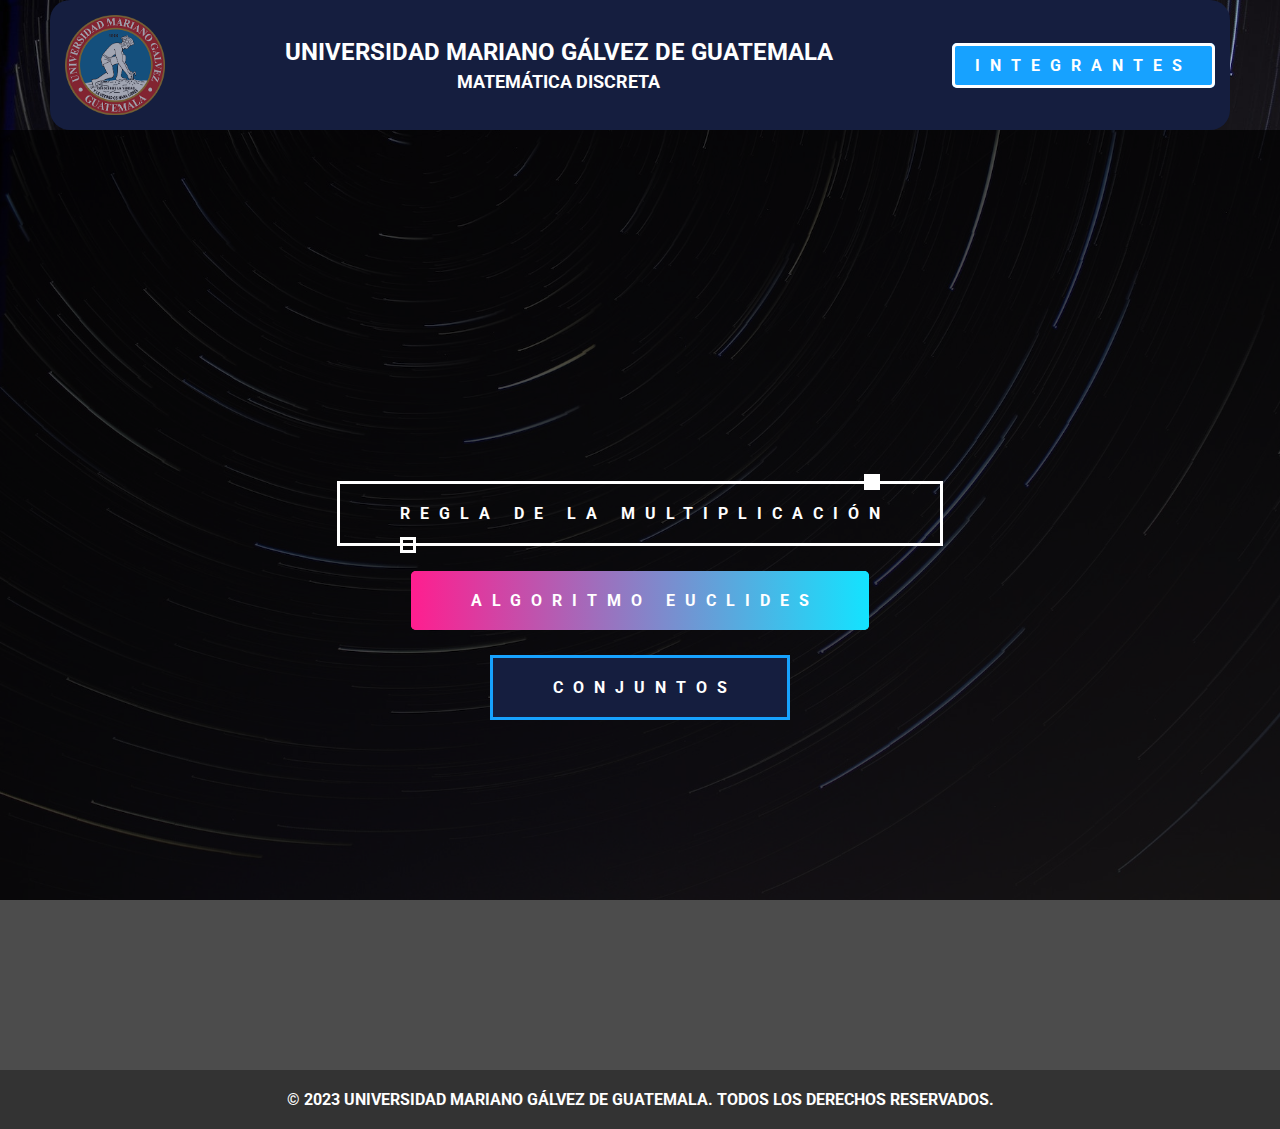
<file: index.html>
<!DOCTYPE html>
<html lang="en">
<head>
    <meta charset="UTF-8">
    <meta name="viewport" content="width=device-width, initial-scale=1.0">
    <link rel="icon" href="/src/matematicas.png" type="image/x-icon">
    <link rel="stylesheet" href="src/estilos.css">
    <title>Matemática Discreta</title>
</head>
<body>
    <header class="nav">
        <div class="logo">
            <h1>Logotipo</h1>
        </div>
        <div class="text">
            <h1>Universidad Mariano Gálvez de Guatemala</h1>
            <h2>Matemática Discreta</h2>
        </div>
        <div class="students">
            <a href="/integrantes/index.html" class="btn btn-2">Integrantes</a>
        </div>
    </header>

    <div class="contenedor">
        <a href="/reglas/index.html" class="btn btn-2">Regla de la Multiplicación
            <span></span>
            <span></span>
        </a>
        <a href="/mcd/index.html" class="btn btn-4">Algoritmo Euclides</a>
        <a href="/Conjuntos/index.html" class="btn btn-5">Conjuntos</a>
    </div>

    <footer class="footer">
        <p>© 2023 Universidad Mariano Gálvez de Guatemala. Todos los derechos reservados.</p>
    </footer>
</body>
</html>
</file>
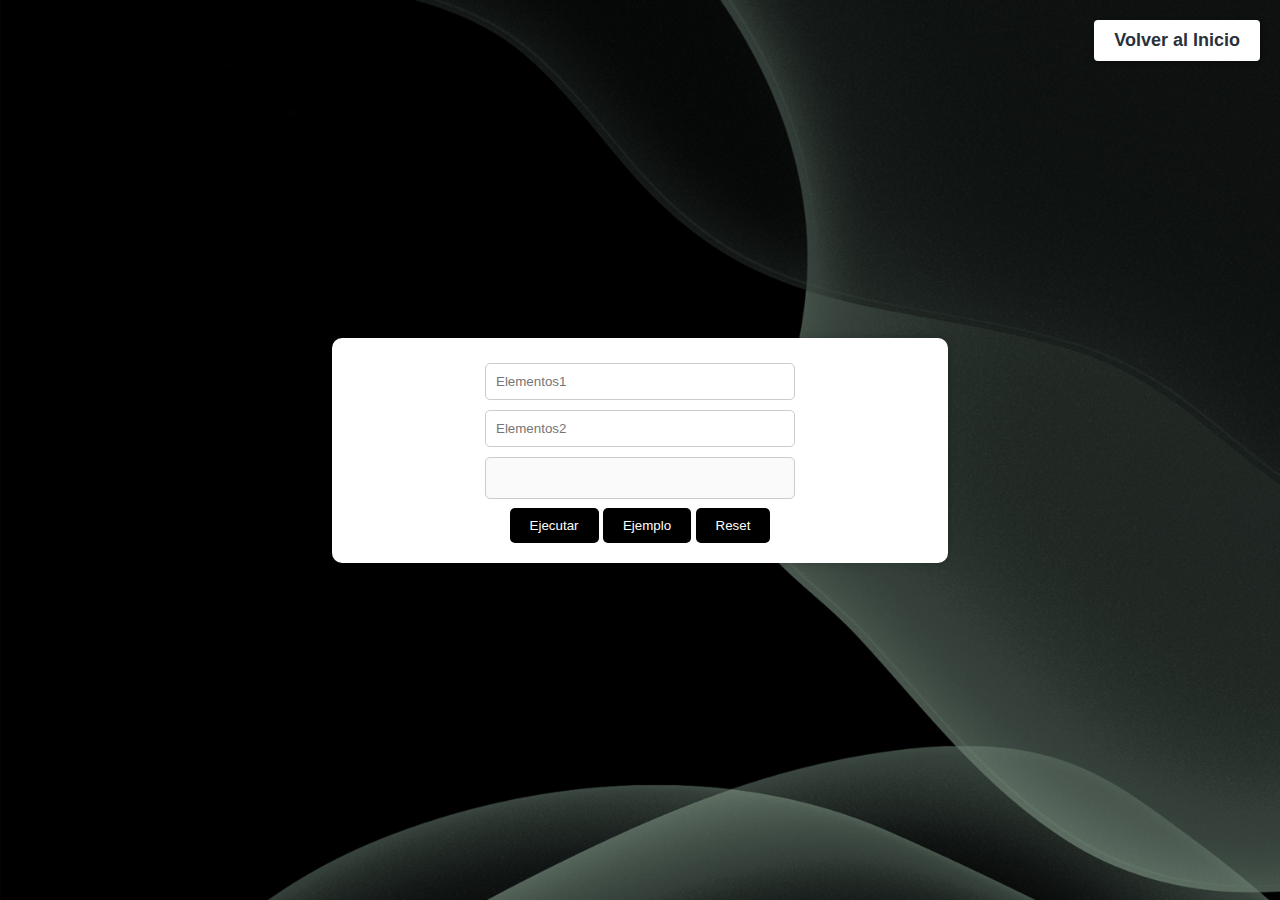
<file: Conjuntos/index.html>
<!DOCTYPE html>
<html lang="en">
<head>
    <meta charset="UTF-8">
    <meta name="viewport" content="width=device-width, initial-scale=1.0">
    <link rel="icon" href="/src/matematicas.png" type="image/x-icon">
    <title>Unión de Conjuntos</title>
    <style>
        
        body{
            font-family: Arial, sans-serif;
            background-size: cover;
            background-image: url(./fondo.jpg);
            margin: 0;
            padding: 0;
            display: flex;
            justify-content: center;
            align-items: center;
            height: 100vh;
        }

        .login {
            background-color: #fff;
            padding: 20px;
            width: 45%;
            border-radius: 10px;
            box-shadow: 0px 0px 10px rgba(0, 0, 0, 0.2);
            text-align: center;
        }

        input {
            width: 50%;
            padding: 10px;
            margin: 5px 0;
            border: 1px solid #ccc;
            border-radius: 5px;
        }

        button {
            background-color: black;
            color: #fff;
            border: none;
            padding: 10px 20px;
            border-radius: 5px;
            cursor: pointer;
        }

        button:hover {
            background-color: #427330;
        }

        textarea{
            width: 50%;
            padding: 10px;
            margin: 5px 0;
            border: 1px solid #ccc;
            border-radius: 5px;
            resize: none;
            height: 20px;
        }
        .boton-inicio {
            position: absolute;
            top: 20px;
            right: 20px;
            padding: 10px 20px;
            font-size: 18px;
            font-weight: bold;
            text-decoration: none;
            color: #29323c;
            background-color: #fff;
            border-radius: 4px;
            box-shadow: 2px 2px 4px rgba(0, 0, 0, 0.3);
            transition: background-color 0.3s ease;
}

        .boton-inicio:hover {
            background-color: #1d252d;
}
    </style>
</head>
<body>

    <a href="/index.html" class="boton-inicio">Volver al Inicio</a>

    <form class="login">
        <input type="text" placeholder="Elementos1" id="element1" required>
        <input type="text" placeholder="Elementos2" id="element2" required>
        <textarea name="result" id="mostrar" cols="30" rows="10" disabled></textarea><br>
        <button id="boton" type="button">Ejecutar</button>
        <button id="ejemplo" type="button">Ejemplo</button>
        <button id="reset" type="button">Reset</button>
    </form>

    <script src="funcion.js"></script>
</body>
</html>
</file>
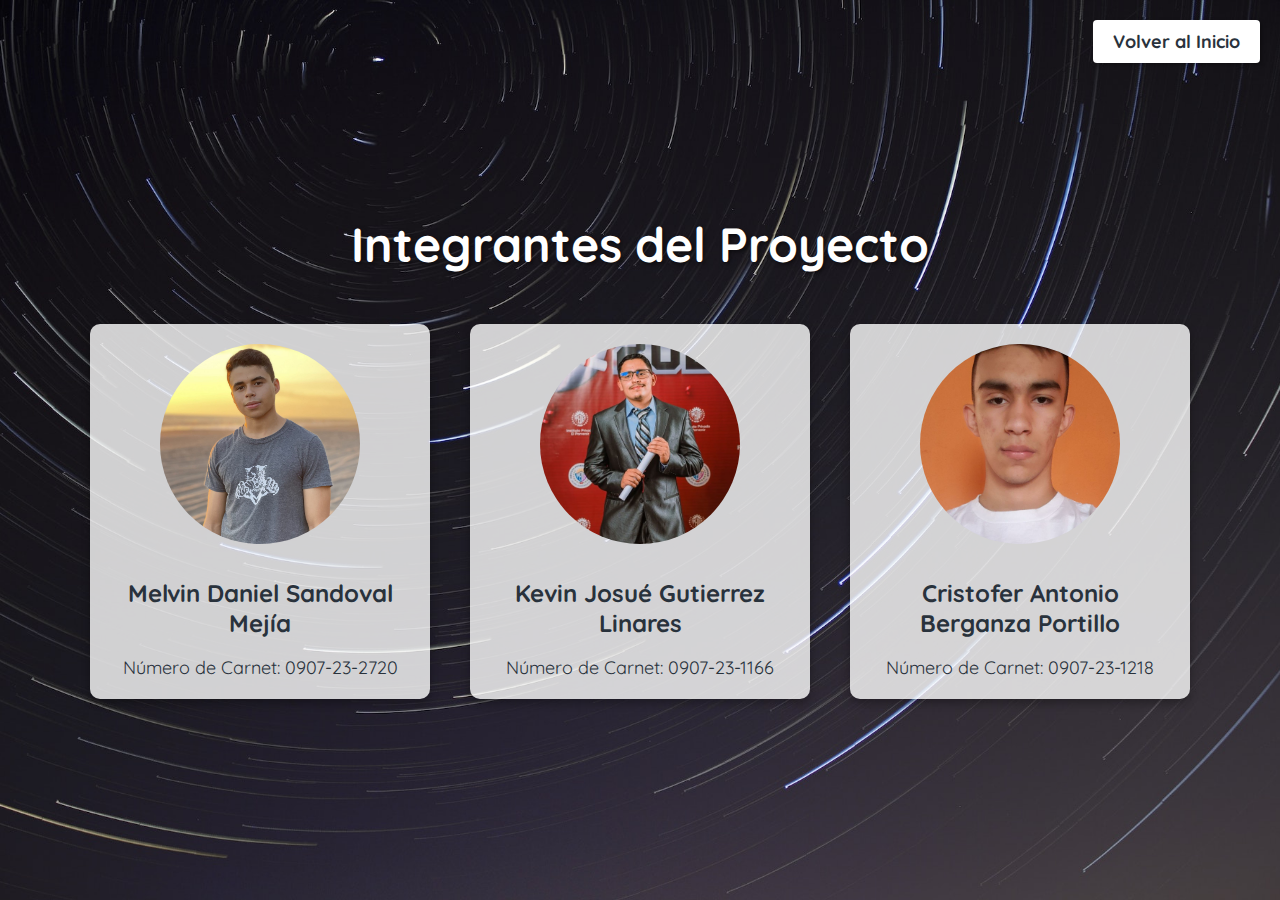
<file: integrantes/index.html>
<!DOCTYPE html>
<html lang="en">
<head>
    <meta charset="UTF-8">
    <meta name="viewport" content="width=device-width, initial-scale=1.0">
    <link rel="stylesheet" href="students.css">
    <link rel="icon" href="/src/matematicas.png" type="image/x-icon">
    <title>Integrantes</title>
</head>
<body>
    <div class="contenedor">
        <a href="/index.html" class="boton-inicio">Volver al Inicio</a>
    
        <h1>Integrantes del Proyecto</h1>
        <div class="contenedor-integrantes">
          <div class="integrante">
            <img src="/src/melvin.jpg" alt="Fotografía Integrante 1">
            <h2>Melvin Daniel Sandoval Mejía</h2>
            <p>Número de Carnet: 0907-23-2720</p>
          </div>
          <div class="integrante">
            <img src="/src/Kevin.jpg" alt="Fotografía Integrante 2">
            <h2>Kevin Josué Gutierrez Linares</h2>
            <p>Número de Carnet: 0907-23-1166</p>
          </div>    
          <div class="integrante">
            <img src="/src/Cris.jpg" alt="Fotografía Integrante 3">
            <h2>Cristofer Antonio Berganza Portillo</h2>
            <p>Número de Carnet: 0907-23-1218</p>
          </div> 
        </div>
      </div>
</body>
</html>
</file>
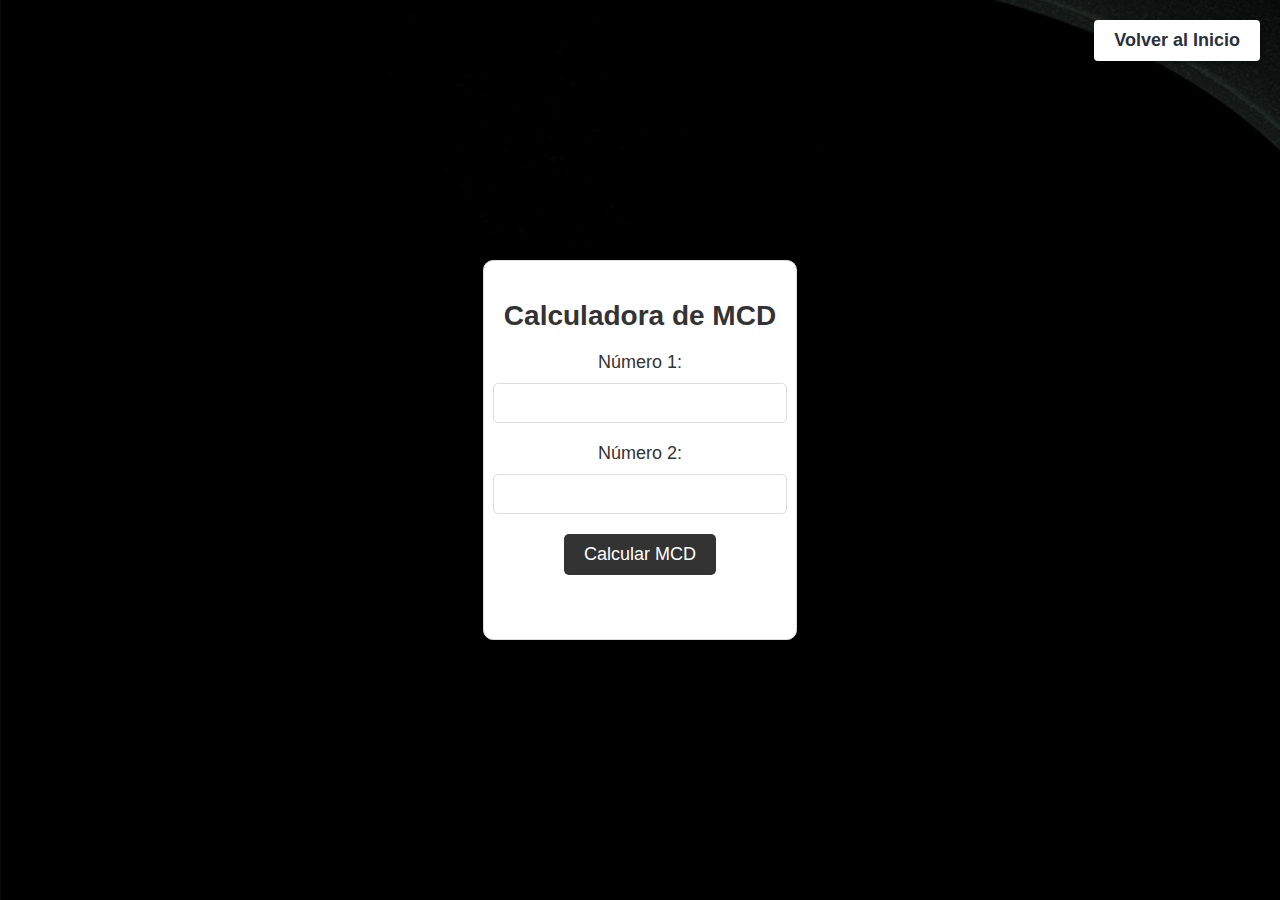
<file: mcd/index.html>
<!DOCTYPE html>
<html lang="en">
<head>
    <meta charset="UTF-8">
    <meta name="viewport" content="width=device-width, initial-scale=1.0">
    <link rel="stylesheet" href="styles.css">
    <link rel="icon" href="/src/matematicas.png" type="image/x-icon">
    <title>Calculadora de MCD</title>
</head>
<body>
<a href="/index.html" class="boton-inicio">Volver al Inicio</a>

<div class="container">
    <h1>Calculadora de MCD</h1>

    <label for="numero1">Número 1:</label>
    <input type="number" id="numero1">

    <label for="numero2">Número 2:</label>
    <input type="number" id="numero2">

    <button onclick="calcularMCD()">Calcular MCD</button>

    <p id="resultado"></p>

</div>
   
    <script src="script.js"></script>

</body>
</html>
</file>
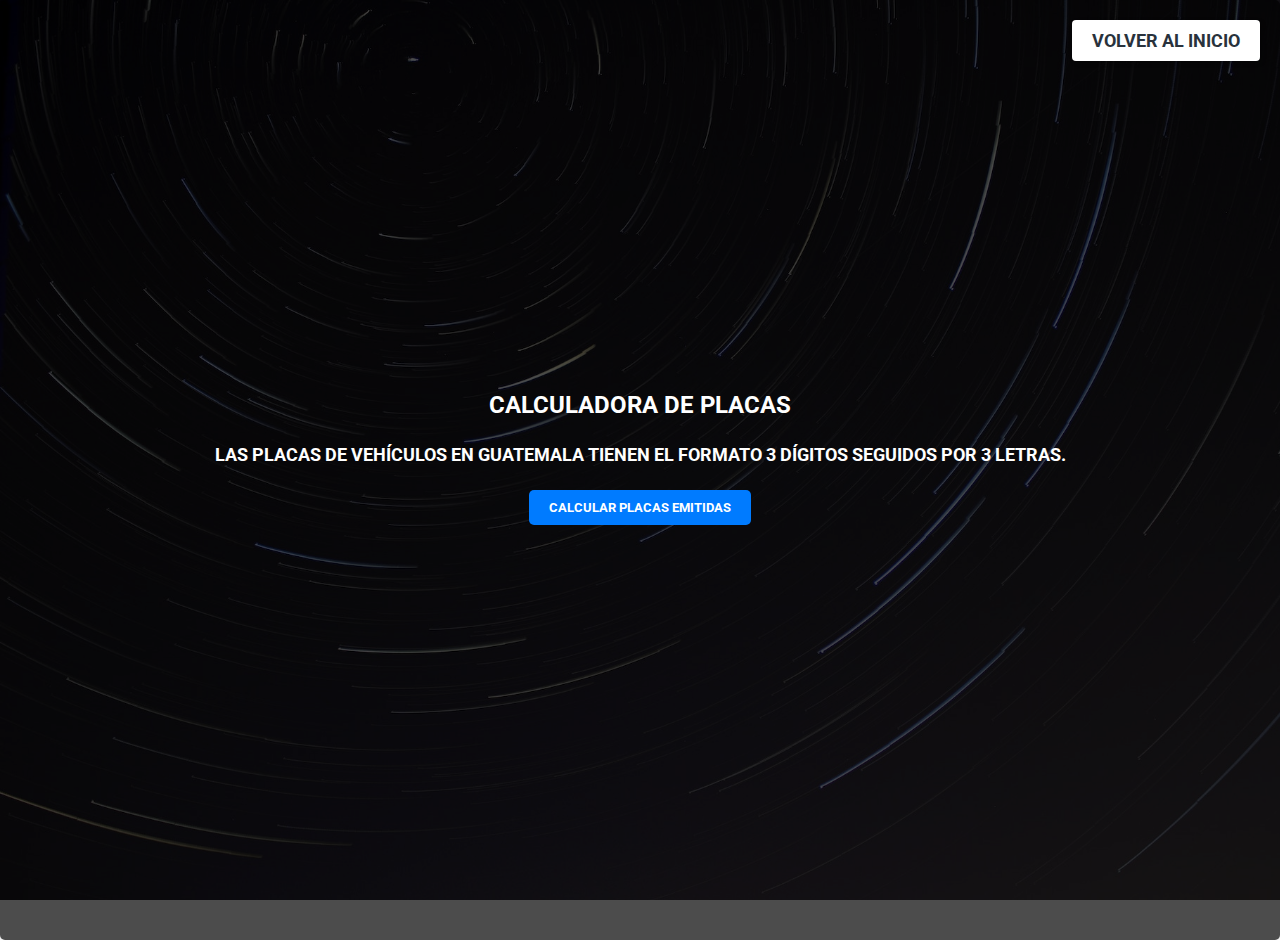
<file: reglas/index.html>
<!DOCTYPE html>
<html lang="en">
<head>
    <meta charset="UTF-8">
    <meta name="viewport" content="width=device-width, initial-scale=1.0">
    <link rel="stylesheet" href="style.css">
    <link rel="icon" href="/src/matematicas.png" type="image/x-icon">
    <title>Calculadora de Placas</title>
</head>
<body>
    <a href="/index.html" class="boton-inicio">Volver al Inicio</a>
    
    <div class="container">
        <h1>Calculadora de Placas</h1>
        <p>Las placas de vehículos en Guatemala tienen el formato 3 dígitos seguidos por 3 letras.</p>
        <button onclick="calcularPlacas()">Calcular Placas Emitidas</button>
        <p id="resultado"></p>
    </div>

    <script>
        function calcularPlacas() {
            const numerosPosibles = 10 * 10 * 10; 
            const letrasPosibles = 27 * 27 * 27; 
            const placasPosibles = numerosPosibles * letrasPosibles;

            const resultadoElement = document.getElementById("resultado");
            resultadoElement.innerHTML = `Se pueden emitir ${placasPosibles.toLocaleString()} placas en Guatemala.`;
        }
    </script>
</body>
</html>
</file>
<file: src/estilos.css>
@import url('https://fonts.googleapis.com/css2?family=Racing+Sans+One&family=Roboto:wght@100&@700&display=swap');

*{
    margin: 0;
    padding: 0;
    font-family: 'Roboto', sans-serif;
    font-weight: bold;
    text-transform: uppercase;
}

:root{
    --color: #17a2ff;
}

body {
    background-image: url("/src/pexels-jakub-novacek-924824.jpg");
    background-size: cover;
    background-attachment: fixed;
}

/* Contenedor para botones */
.contenedor {
    display: flex;
    flex-direction: column; 
    gap: 25px;
    justify-content: center;
    align-items: center;
    min-height: 100vh;
    background-color: rgba(0, 0, 0, 0.7); 
    color: #fff; 
    padding: 20px;
}

/* Estilos para los botones */
.btn {
    position: relative;
    padding: 20px 50px;
    text-decoration: none;
    color: #fff;
    letter-spacing: 10px;
    text-indent: 10px;
    z-index: 2;
}

/* Estilos para el encabezado */
header.nav {
    background-color: #151E3F;
    color: #fff;
    display: flex;
    margin-left: 50px;
    margin-right: 50px;
    border-radius: 20px;
    justify-content: space-between;
    align-items: center;
    padding: 15px;
}

.logo h1{
    color: #fff;
    font-weight: 4000;
    font-size: 22px;
    margin-left: 12px;
}

.logo {
    display: block;
    float: left;
    width: 100px;
    height: 100px;
    margin: 0;
    background-image: url('/src/umg.png');
    background-size: cover;
    text-indent: -9999px;
    opacity: 0.6;
}

div.text {
    text-align: center;
}

div.text h1 {
    font-size: 24px;
    font-weight: bold;
    margin-bottom: 5px;
}

div.text h2 {
    font-size: 18px;
    font-weight: bold;
}

div.students a {
    text-decoration: none;
    background-color: #17a2ff;
    color: #fff;
    padding: 10px 20px;
    border-radius: 5px;
    font-weight: bold;
    transition: background-color 0.3s;
}

div.students a:hover {
    background-color: #001a2b;
}

/*-----------boton 1----------*/

.btn-2{
    border: 3px solid;
}

.btn-2:hover{
    background-color: #001a2b;
    box-shadow: 0 0 20px var(--color);
    border-color: var(--color);
}

.btn-2 span:nth-child(n){
    position: absolute;
    width: 10px;
    height: 10px;
    border: 3px solid;
    transition: all 0.6s ease;
}

.btn-2 span:nth-child(1){
    right: 10%;
    top: -10px;
    background-color: #fff;
}

.btn-2 span:nth-child(2){
    left: 10%;
    bottom: -10px;
}

.btn-2:hover span:nth-child(1){
    right: 80%;
    transform: rotate(90deg);
    color: var(--color);
    background-color: var(--color);
    
}

.btn-2:hover span:nth-child(2){
    left: 80%;
    transform: rotate(90deg);
    color: var(--color);
}

/*-----------boton 3----------*/

.btn-4::after{
    content: "";
    position: absolute;
    width: 100%;
    height: 100%;
    left: 0;
    top: 0;
    background-image: linear-gradient(90deg, rgb(255, 30, 143), rgb(19, 227, 255), rgb(251, 255, 20), rgb(255, 15, 15));
    background-size: 300%;
    border-radius: 5px;
    z-index: -1;
    transition: all 0.4s ease;
}

.btn-4:hover::after{
    background-position: 100%;
    filter: blur(15px);
}

.btn-4::before{
    content: "";
    position: absolute;
    width: 100%;
    height: 100%;
    left: 0;
    top: 0;
    background-image: linear-gradient(90deg, rgb(255, 30, 143), rgb(19, 227, 255), rgb(251, 255, 20), rgb(255, 15, 15));
    background-size: 300%;
    border-radius: 5px;
    z-index: -1;
}

.btn-4:hover::before{
    background-position: 100%;
}

/*-----------boton 5----------*/

.btn-5{
    border: 3px solid #17a2ff;
    
    overflow: hidden;
}

.btn-5::after{
    content: "";
    position: absolute;
    width: 100%;
    height: 100%;
    left: 0;
    top: 0;
    background-color: rgb(10, 157, 255);
    z-index: -2;
}

.btn-5::before{
    content: "";
    position: absolute;
    width: 100%;
    height: 250px;
    left: 0;
    bottom: -150%;
    border-radius: 30%;
    background-color: #151E3F;
    
    z-index: -1;
}

.btn-5:hover::before{
    animation: btn-5 2s linear both;
}


@keyframes btn-5 {
    0%{
        transform: rotate(0deg);
    }
    100%{
        bottom: 100px;
        transform: rotate(360deg);
        
    }
}

/* Estilos generales para el footer */
.footer {
    background-color: #333;
    color: #fff;
    padding: 20px;
    text-align: center;
}

.footer a {
    color: #fff;
    text-decoration: none;
}

.footer a:hover {
    color: #ccc;
    text-decoration: underline;
}
</file>
<file: integrantes/students.css>
@import url('https://fonts.googleapis.com/css2?family=Carter+One&family=Quicksand&display=swap');


body {
  font-family: 'Carter One', cursive;
  font-family: 'Quicksand', sans-serif;
  background-image: url('/src/pexels-jakub-novacek-924824.jpg');
  background-size: cover;
  background-position: center;
  margin: 0;
  padding: 0;
  display: flex;
  justify-content: center;
  align-items: center;
  min-height: 100vh;
}

.contenedor {
  text-align: center;
  color: #29323c;
}

h1 {
    font-size: 48px;
    margin-bottom: 30px;
    text-shadow: 2px 2px 4px rgba(0, 0, 0, 0.5);
    color: #fff;
  }

.contenedor-integrantes {
  display: flex;
  flex-wrap: wrap;
  justify-content: center;
}

.integrante {
  margin: 20px;
  width: 300px;
  background-color: rgba(255, 255, 255, 0.8);
  border-radius: 10px;
  padding: 20px;
  text-align: center;
  box-shadow: 0px 4px 8px rgba(0, 0, 0, 0.3);
}

.integrante img {
  width: 200px;
  height: 200px;
  border-radius: 50%;
  object-fit: cover;
  margin-bottom: 10px;
}

.integrante h2 {
  font-size: 24px;
  font-weight: bold;
  margin-bottom: 10px;
}

.integrante p {
  font-size: 18px;
  margin-bottom: 0;
}

.boton-inicio {
    position: absolute;
    top: 20px;
    right: 20px;
    padding: 10px 20px;
    font-size: 18px;
    font-weight: bold;
    text-decoration: none;
    color: #29323c;
    background-color: #fff;
    border-radius: 4px;
    box-shadow: 2px 2px 4px rgba(0, 0, 0, 0.3);
    transition: background-color 0.3s ease;
}

.boton-inicio:hover {
    background-color: #1d252d;
}
</file>
<file: mcd/styles.css>
body {
    font-family: Arial, sans-serif;
    background-image: url("/Conjuntos/fondo.jpg");
    margin: 0;
    padding: 0;
    display: flex;
    justify-content: center;
    align-items: center;
    min-height: 100vh;
}

.container {
    text-align: center;
    background-color: #ffffff;
    border: 1px solid #ddd;
    border-radius: 10px;
    box-shadow: 0 0 10px rgba(0, 0, 0, 0.2);
    padding: 20px;
    display: flex;
    flex-direction: column;
    align-items: center;
}

h1 {
    font-size: 28px;
    margin-bottom: 20px;
    color: #333;
}

label {
    font-size: 18px;
    margin-bottom: 10px;
    color: #333;
}

input {
    width: 100%;
    padding: 10px;
    font-size: 16px;
    border: 1px solid #ddd;
    border-radius: 5px;
    margin-bottom: 20px;
}

button {
    padding: 10px 20px;
    font-size: 18px;
    background-color: #333;
    color: #fff;
    border: none;
    border-radius: 5px;
    cursor: pointer;
    transition: background-color 0.3s ease;
}

button:hover {
    background-color: #555;
}

p {
    font-size: 24px;
    margin-top: 20px;
    color: #333;
}

.boton-inicio {
    position: absolute;
    top: 20px;
    right: 20px;
    padding: 10px 20px;
    font-size: 18px;
    font-weight: bold;
    text-decoration: none;
    color: #29323c;
    background-color: #fff;
    border-radius: 4px;
    box-shadow: 2px 2px 4px rgba(0, 0, 0, 0.3);
    transition: background-color 0.3s ease;
}

.boton-inicio:hover {
    background-color: #1d252d;
}
</file>
<file: reglas/style.css>
@import url('https://fonts.googleapis.com/css2?family=Racing+Sans+One&family=Roboto:wght@100&@700&display=swap');

*{
    margin: 0;
    padding: 0;
    font-family: 'Roboto', sans-serif;
    font-weight: bold;
    text-transform: uppercase;
}

body {
    background-image: url("/src/pexels-jakub-novacek-924824.jpg");
    background-size: cover;
    background-attachment: fixed;
    color: #fff;
}

.container {
    display: flex;
    flex-direction: column; /* Alinea los botones verticalmente */
    gap: 25px;
    justify-content: center;
    align-items: center;
    min-height: 100vh;
    background-color: rgba(0, 0, 0, 0.7); 
    color: #fff; 
    padding: 20px;
    border-radius: 5px;
    box-shadow: 0 0 10px rgba(0, 0, 0, 0.2);
}

h1 {
    font-size: 24px;
}

button {
    background-color: #007BFF;
    color: #fff;
    border: none;
    padding: 10px 20px;
    cursor: pointer;
    border-radius: 5px;
}

button:hover {
    background-color: #0056b3;
}

p {
    font-size: 18px;
}
.boton-inicio {
    position: absolute;
    top: 20px;
    right: 20px;
    padding: 10px 20px;
    font-size: 18px;
    font-weight: bold;
    text-decoration: none;
    color: #29323c;
    background-color: #fff;
    border-radius: 4px;
    box-shadow: 2px 2px 4px rgba(0, 0, 0, 0.3);
    transition: background-color 0.3s ease;
}

.boton-inicio:hover {
    background-color: #1d252d;}
</file>
